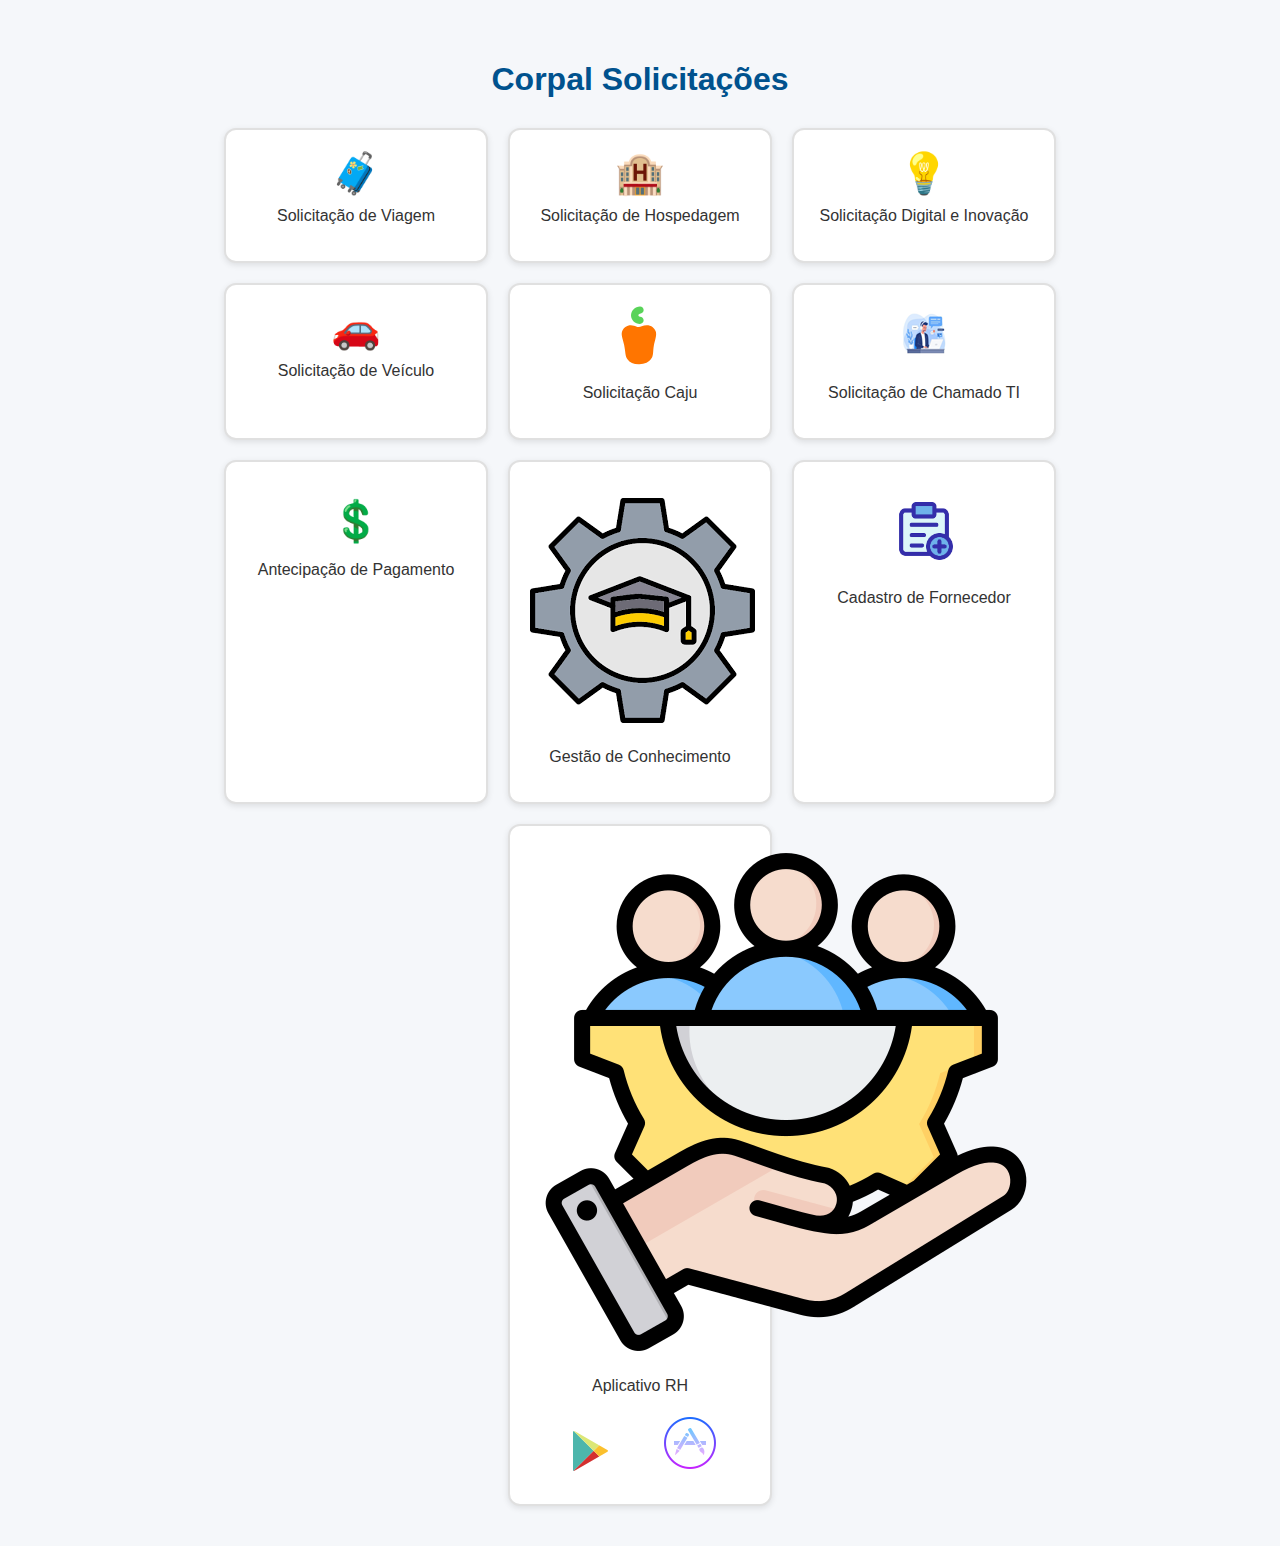
<file: index.html>
<!DOCTYPE html>
<html lang="pt-BR">

<head>
  <meta charset="UTF-8" />
  <meta name="viewport" content="width=device-width, initial-scale=1.0" />
  <title>Corpal Solicitações</title>
  <link rel="stylesheet" href="style.css" />

</head>

<body>
  <div class="container">
    <h1>Corpal Solicitações</h1>
    <div class="icons" id="icons" style="display: flex; flex-wrap: wrap; justify-content: center; gap: 20px;">
      <div class="icon-card" onclick="loadForm('viagem')">
        🧳
        <p>Solicitação de Viagem</p>
      </div>
      <div class="icon-card" onclick="loadForm('hospedagem')">🏨<p>Solicitação de Hospedagem</p>
      </div>
      <div class="icon-card" onclick="loadForm('inovacao')">💡<p>Solicitação Digital e Inovação</p>
      </div>
      <div class="icon-card" onclick="loadForm('veiculo')">🚗<p>Solicitação de Veículo</p>
      </div>
      <div class="icon-card" onclick="loadForm('caju')"><img src="caju.png" alt="Ícone Caju" />
        <p>Solicitação Caju</p>
      </div>
      <div class="icon-card" onclick="loadForm('chamados TI')"><img src="supti.png" alt="Ícone Chamado" />
        <p>Solicitação de Chamado TI</p>
      </div>
      <div class="icon-card" onclick="loadForm('Antecipação de Pagamentos')">
        <p></p>💲<p></p>
        <p>
          <p>Antecipação de Pagamento</p>
        </p>
      </div>
      <div class="icon-card" onclick="loadForm('Gestão de Conhecimento')">
        <p></p><img src="gestao-do-conhecimento.png" alt="Ícone Gestão de Conhecimento" />
        <p></p>
        <p>Gestão de Conhecimento</p>
      </div>
      <div class="icon-card" onclick="loadForm('Cadastro de Fornecedor')">
        <p></p><img src="cadastro-fornecedor.png" alt="Ícone Cadastro de Fornecedor" id="fornecedor_logo"/>
        <p></p>
        <p>Cadastro de Fornecedor</p>
      </div>
      <div class="icon-card rh-card" onclick="toggleRH(event)">

        <img src="app rh.png" alt="Ícone App RH" />

        <p>Aplicativo RH</p>

        <div class="rh-options hidden">
          <div class="sub-icon" onclick="abrirRH(event, 'play')">
            <p></p>
            <img src="Playstore.png" />
          </div>

          <div class="sub-icon" onclick="abrirRH(event, 'apple')">
            <img src="appstore.png" />
          </div>
        </div>
      </div>

      

      <div id="form-container" style="display:none;">
        <div id="form-header">
          <button onclick="voltarInicio()" class="back-button">🔄 Nova Solicitação</button>
        </div>
        <iframe id="form-frame" src="" width="100%" height="600px" frameborder="0" allowfullscreen></iframe>
      </div>


      <!-- <div id="admin-access" style="margin-top: 20px;">
      <button class="admin-button" onclick="acessoAdmin()">🔐 Acesso Administrador</button>
    </div>
	</div>  botão ocultado -->

      <script>
        function loadForm(type) {
          const icons = document.getElementById("icons");
          const formContainer = document.getElementById("form-container");
          const iframe = document.getElementById("form-frame");
          let url = "";

          switch (type) {
            case "viagem":
              window.open(
                "https://forms.office.com/pages/responsepage.aspx?id=emONPyFz50qudewosdtpDEK_Qs0Wl59OqI5w8rrHBSlUNjZYRUdHUEtKNUNDSEYyV001TE9VU0ZUVy4u&origin=lprLink&route=shorturl",
                "_blank");
              break;
            case "hospedagem":
              window.open(
                "https://forms.office.com/pages/responsepage.aspx?id=emONPyFz50qudewosdtpDEK_Qs0Wl59OqI5w8rrHBSlUNDcxRlZHRzBKMjVJM1lWVFc4UU8zOUc0SS4u&origin=lprLink&route=shorturl",
                "_blank");
              break;
            case "inovacao":
              window.open(
                "https://forms.office.com/Pages/ResponsePage.aspx?id=emONPyFz50qudewosdtpDCPJHkcW2CpMmyPiHvcb7dFUOUxBVkkzTExFVlZSWVNETjVSMkw5MDZJRi4u",
                "_blank");
              break;
            case "veiculo":
              window.open(
                "https://forms.office.com/pages/responsepage.aspx?id=emONPyFz50qudewosdtpDEK_Qs0Wl59OqI5w8rrHBSlUMkUyOUNWVTVBQ1hHMUtDMkIwTUU0TUZTQi4u&origin=lprLink&route=shorturl",
                "_blank");
              break;
            case "caju":
              window.open(
                "https://forms.office.com/Pages/ResponsePage.aspx?id=emONPyFz50qudewosdtpDOBfNYYroc1Opt5ttN-afM5UNjVXMU1VQUFWRUFJWFo0UUoxSUVJSjlBTS4u",
                "_blank");
              break;
            case "chamados TI":
              window.open("http://glpi.corpalincorporadora.com.br:8000/front/ticket.form.php", "_blank");
              break;
            case "Antecipação de Pagamentos":
              window.open(
                "https://forms.office.com/Pages/ResponsePage.aspx?id=emONPyFz50qudewosdtpDDClf35qcbhFlPeWtNcJfuhUN0NOQlNZQ1lHMDI2WDBZNzhZSEtaVk1CQS4u",
                "_blank");
              break;
            case "Gestão de Conhecimento":
              window.open(
                "https://corpalloteamentos.sharepoint.com/:f:/r/sites/Corpal/Processos/GEST%C3%83O%20DE%20CONHECIMENTO?csf=1&web=1&e=nJYb7Y",
                "_blank");
              break;
            case "Cadastro de Fornecedor":
              window.open("https://forms.office.com/r/z2xEgj6hC2?origin=lprLink", "_blank");
              break;
            default:

              return;
          }

          icons.style.display = "none";
          formContainer.style.display = "block";
          iframe.src = url;
        }


        function abrirRH(event, opcao) {
          event.stopPropagation(); // impede o clique do card pai

          if (opcao === "play") {
            window.open(
              "https://play.google.com/store/apps/details?id=br.com.senior.employee&pcampaignid=web_share",
              "_blank"
            );
          }

          if (opcao === "apple") {
            window.open(
              "https://apps.apple.com/br/app/waapi/id1594233493",
              "_blank"
            );
          }
        }



        function voltarInicio() {
          const form = document.getElementById('form-frame');
          form.src = "";
          document.getElementById('form-container').style.display = 'none';
          document.getElementById('icons').style.display = 'flex';
        }

        function acessoAdmin() {
          const senha = prompt("Digite a senha de administrador:");
          if (senha === "corpal2025") {
            window.location.href = "painel.html";
          } else if (senha !== null) {
            alert("Senha incorreta. Acesso negado.");
          }
        }
      </script>
</body>

</html>
</file>
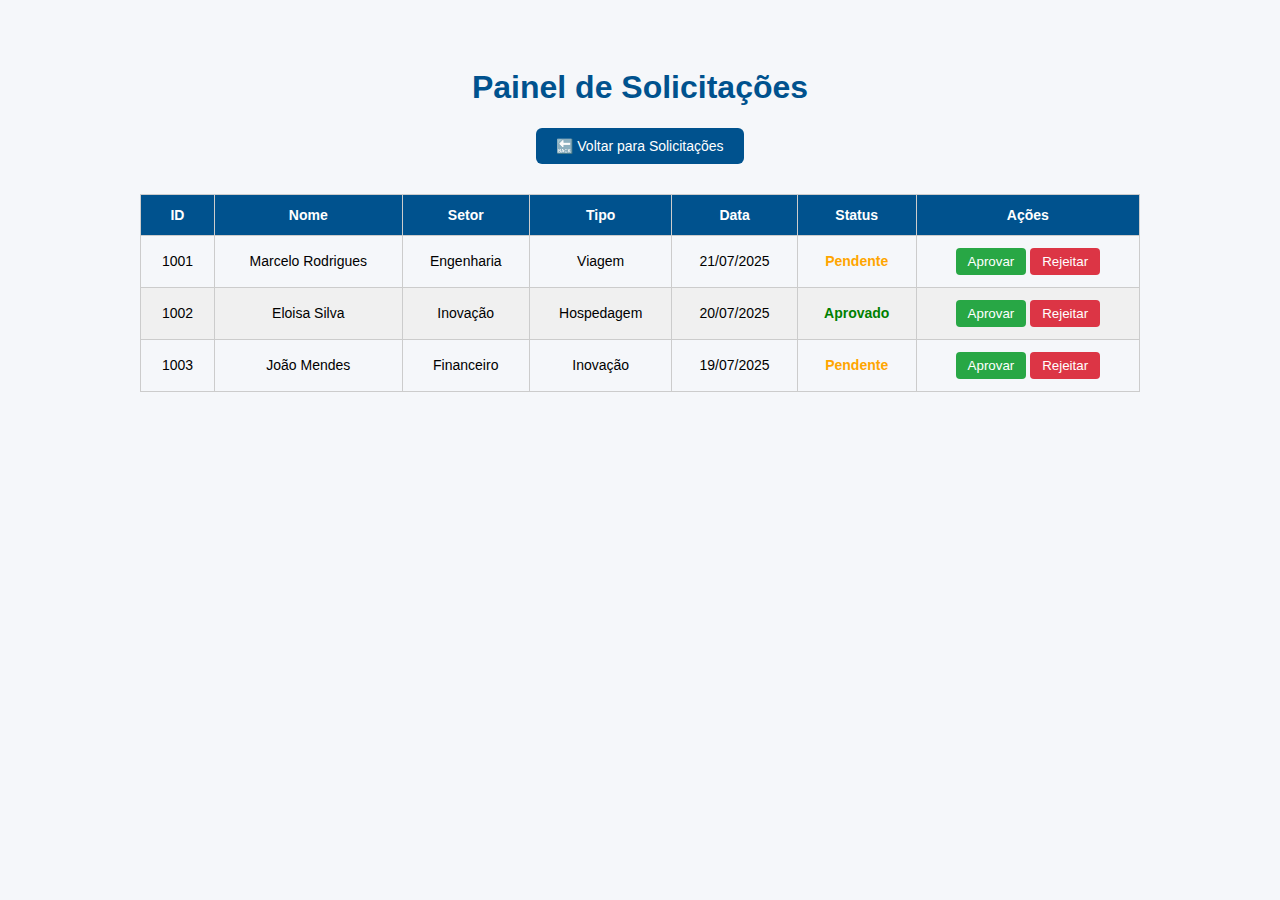
<file: painel.html>
<!DOCTYPE html>
<html lang="pt-BR">
<head>
  <meta charset="UTF-8" />
  <meta name="viewport" content="width=device-width, initial-scale=1.0"/>
  <title>Painel de Solicitações - Corpal</title>
  <style>
    body {
      font-family: 'Segoe UI', sans-serif;
      background-color: #f5f7fa;
      padding: 40px;
      text-align: center;
    }
    h1 {
      color: #00528e;
    }
    table {
      margin: 30px auto;
      border-collapse: collapse;
      width: 90%;
      max-width: 1000px;
    }
    th, td {
      border: 1px solid #ccc;
      padding: 12px;
      font-size: 14px;
    }
    th {
      background-color: #00528e;
      color: white;
    }
    tr:nth-child(even) {
      background-color: #f0f0f0;
    }
    .btn-aprovar, .btn-rejeitar {
      padding: 6px 12px;
      border: none;
      border-radius: 4px;
      color: white;
      cursor: pointer;
    }
    .btn-aprovar {
      background-color: #28a745;
    }
    .btn-rejeitar {
      background-color: #dc3545;
    }
    .back-button {
      background-color: #00528e;
      color: white;
      padding: 10px 20px;
      border: none;
      border-radius: 6px;
      font-size: 14px;
      cursor: pointer;
      transition: background-color 0.3s;
    }
    .back-button:hover {
      background-color: #003f6b;
    }
  </style>
</head>
<body>
  <h1>Painel de Solicitações</h1>
  <button class="back-button" onclick="voltar()">🔙 Voltar para Solicitações</button>
  <table>
    <thead>
      <tr>
        <th>ID</th>
        <th>Nome</th>
        <th>Setor</th>
        <th>Tipo</th>
        <th>Data</th>
        <th>Status</th>
        <th>Ações</th>
      </tr>
    </thead>
    <tbody>
      <tr>
        <td>1001</td>
        <td>Marcelo Rodrigues</td>
        <td>Engenharia</td>
        <td>Viagem</td>
        <td>21/07/2025</td>
        <td><strong style="color: orange;">Pendente</strong></td>
        <td>
          <button class="btn-aprovar">Aprovar</button>
          <button class="btn-rejeitar">Rejeitar</button>
        </td>
      </tr>
      <tr>
        <td>1002</td>
        <td>Eloisa Silva</td>
        <td>Inovação</td>
        <td>Hospedagem</td>
        <td>20/07/2025</td>
        <td><strong style="color: green;">Aprovado</strong></td>
        <td>
          <button class="btn-aprovar">Aprovar</button>
          <button class="btn-rejeitar">Rejeitar</button>
        </td>
      </tr>
      <tr>
        <td>1003</td>
        <td>João Mendes</td>
        <td>Financeiro</td>
        <td>Inovação</td>
        <td>19/07/2025</td>
        <td><strong style="color: orange;">Pendente</strong></td>
        <td>
          <button class="btn-aprovar">Aprovar</button>
          <button class="btn-rejeitar">Rejeitar</button>
        </td>
      </tr>
    </tbody>
  </table>
  <script>
    function voltar() {
      window.location.href = "index.html";
    }
  </script>







</body>
</html>
</file>
<file: style.css>
body {
  margin: 0;
  font-family: 'Segoe UI', sans-serif;
  background: #f5f7fa;
  display: flex;
  justify-content: center;
  align-items: flex-start;
  min-height: 100vh;
  padding: 40px;
}
.container {
  text-align: center;
  width: 100%;
  max-width: 1100px;
}
h1 {
  color: #00528e;
  margin-bottom: 30px;
}
.icons {
  display: flex;
  justify-content: center;
  gap: 20px;
  flex-wrap: wrap;
}
.icon-card {
  background: white;
  border: 2px solid #e0e0e0;
  border-radius: 12px;
  padding: 20px;
  font-size: 40px;
  cursor: pointer;
  width: 220px;
  box-shadow: 0 2px 6px rgba(0,0,0,0.1);
  transition: all 0.3s ease;
}
.icon-card:hover {
  transform: scale(1.05);
  border-color: #00528e;
}
.icon-card p {
  font-size: 16px;
  color: #333;
  margin-top: 10px;
}
#form-container iframe {
  width: 100%;
  height: 600px;
  border: none;
  border-radius: 8px;
  box-shadow: 0 2px 10px rgba(0,0,0,0.1);
  margin-top: 40px;
}
.back-button {
  background-color: #00528e;
  color: white;
  border: none;
  padding: 10px 20px;
  margin-bottom: 20px;
  border-radius: 6px;
  font-size: 14px;
  cursor: pointer;
  transition: background-color 0.3s;
}
.back-button:hover {
  background-color: #003f6b;
}

.admin-button {
  background-color: #6c757d;
  color: white;
  border: none;
  padding: 10px 24px;
  margin-top: 30px;
  border-radius: 6px;
  font-size: 14px;
  cursor: pointer;
  transition: background-color 0.3s;
}
.admin-button:hover {
  background-color: #5a6268;
}

.rh-options {
  margin-top: 10px;
  display: flex;
  gap: 10px;
  justify-content: center;
}

.sub-icon {
  width: 90px;
  background: white
}
  
#fornecedor_logo {
  width: 30%;
}
</file>
